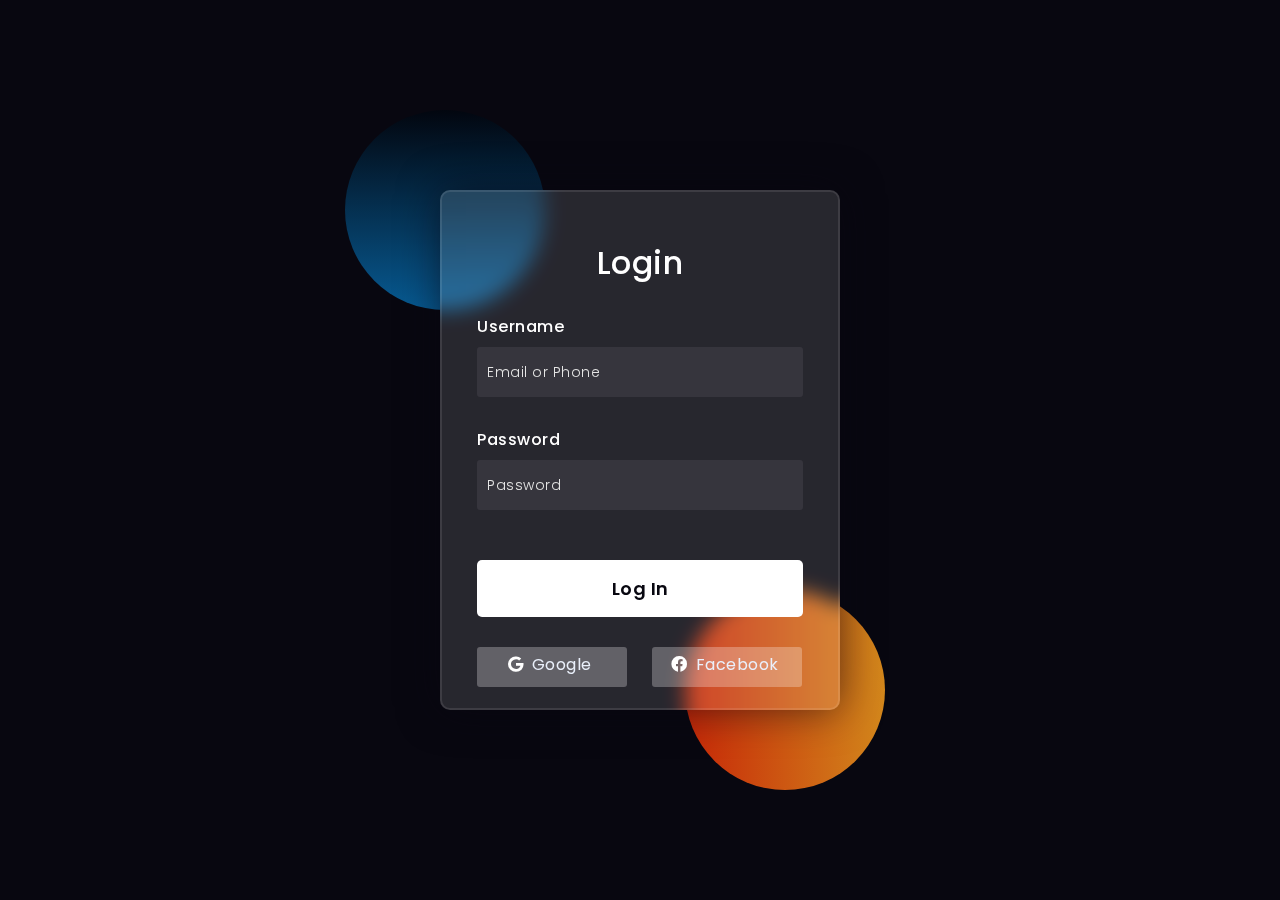
<file: login.html>
<!DOCTYPE html>
<html lang="en">
<head>
  <!-- Design by foolishdeveloper.com -->
    <title>Log In</title>
 
    <link rel="preconnect" href="https://fonts.gstatic.com">
    <link rel="stylesheet" href="https://cdnjs.cloudflare.com/ajax/libs/font-awesome/5.15.4/css/all.min.css">
    <link href="https://fonts.googleapis.com/css2?family=Poppins:wght@300;500;600&display=swap" rel="stylesheet">
    <!--Stylesheet-->
    <style media="screen">
      *,
*:before,
*:after{
    padding: 0;
    margin: 0;
    box-sizing: border-box;
}
body{
    background-color: #080710;
}
.background{
    width: 430px;
    height: 520px;
    position: absolute;
    transform: translate(-50%,-50%);
    left: 50%;
    top: 50%;
}
.background .shape{
    height: 200px;
    width: 200px;
    position: absolute;
    border-radius: 50%;
}
.shape:first-child{
    background: linear-gradient(
      #02060f,
        #075a92
    );
    left: -80px;
    top: -80px;
}
.shape:last-child{
    background: linear-gradient(
        to right,
        #c72808,
        #d3871c
    );
    right: -30px;
    bottom: -80px;
}
form{
    height: 520px;
    width: 400px;
    background-color: rgba(255,255,255,0.13);
    position: absolute;
    transform: translate(-50%,-50%);
    top: 50%;
    left: 50%;
    border-radius: 10px;
    backdrop-filter: blur(10px);
    border: 2px solid rgba(255,255,255,0.1);
    box-shadow: 0 0 40px rgba(8,7,16,0.6);
    padding: 50px 35px;
}
form *{
    font-family: 'Poppins',sans-serif;
    color: #ffffff;
    letter-spacing: 0.5px;
    outline: none;
    border: none;
}
form h3{
    font-size: 32px;
    font-weight: 500;
    line-height: 42px;
    text-align: center;
}

label{
    display: block;
    margin-top: 30px;
    font-size: 16px;
    font-weight: 500;
}
input{
    display: block;
    height: 50px;
    width: 100%;
    background-color: rgba(255,255,255,0.07);
    border-radius: 3px;
    padding: 0 10px;
    margin-top: 8px;
    font-size: 14px;
    font-weight: 300;
}
::placeholder{
    color: #e5e5e5;
}
button{
    margin-top: 50px;
    width: 100%;
    background-color: #ffffff;
    color: #080710;
    padding: 15px 0;
    font-size: 18px;
    font-weight: 600;
    border-radius: 5px;
    cursor: pointer;
}
.social{
  margin-top: 30px;
  display: flex;
}
.social div{
  background: red;
  width: 150px;
  border-radius: 3px;
  padding: 5px 10px 10px 5px;
  background-color: rgba(255,255,255,0.27);
  color: #eaf0fb;
  text-align: center;
}
.social div:hover{
  background-color: rgba(255,255,255,0.47);
}
.social .fb{
  margin-left: 25px;
}
.social i{
  margin-right: 4px;
}

    </style>
</head>
<body>
    <div class="background">
        <div class="shape"></div>
        <div class="shape"></div>
    </div>
    <form>
        <h3>Login</h3>

        <label for="username">Username</label>
        <input type="text" placeholder="Email or Phone" id="username">

        <label for="password">Password</label>
        <input type="password" placeholder="Password" id="password">

        <button>Log In</button>
        <div class="social">
          <div class="go"><i class="fab fa-google"></i>  Google</div>
          <div class="fb"><i class="fab fa-facebook"></i>  Facebook</div>
        </div>
    </form>
</body>
</html>
</file>
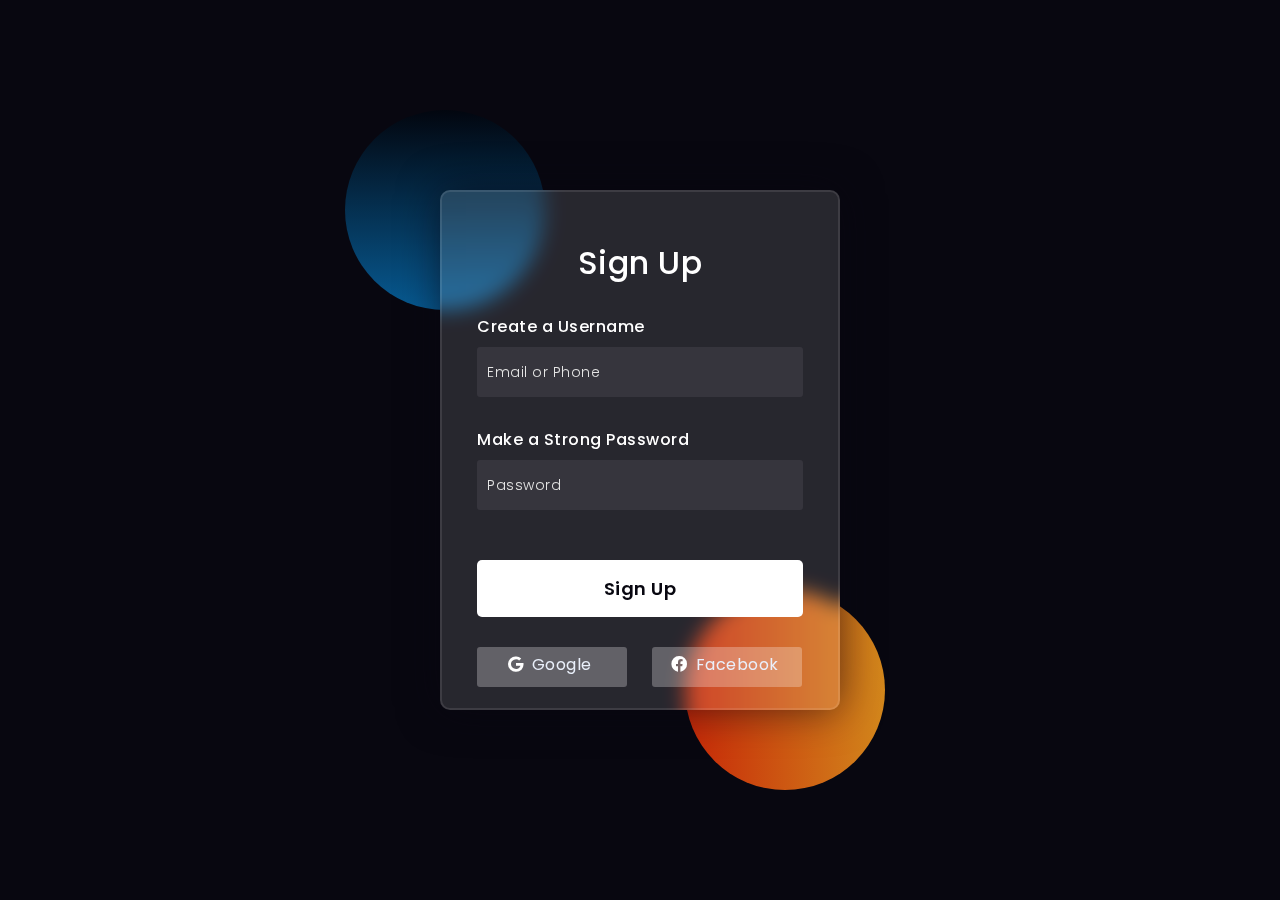
<file: signup.html>
<!DOCTYPE html>
<html lang="en">
<head>
  <!-- Design by foolishdeveloper.com -->
    <title>Sign Up</title>
 
    <link rel="preconnect" href="https://fonts.gstatic.com">
    <link rel="stylesheet" href="https://cdnjs.cloudflare.com/ajax/libs/font-awesome/5.15.4/css/all.min.css">
    <link href="https://fonts.googleapis.com/css2?family=Poppins:wght@300;500;600&display=swap" rel="stylesheet">
    <!--Stylesheet-->
    <style media="screen">
      *,
*:before,
*:after{
    padding: 0;
    margin: 0;
    box-sizing: border-box;
}
body{
    background-color: #080710;
}
.background{
    width: 430px;
    height: 520px;
    position: absolute;
    transform: translate(-50%,-50%);
    left: 50%;
    top: 50%;
}
.background .shape{
    height: 200px;
    width: 200px;
    position: absolute;
    border-radius: 50%;
}
.shape:first-child{
    background: linear-gradient(
        #02060f,
        #075a92
    );
    left: -80px;
    top: -80px;
}
.shape:last-child{
    background: linear-gradient(
        to right,
        #c72808,
        #d3871c
    );
    right: -30px;
    bottom: -80px;
}
form{
    height: 520px;
    width: 400px;
    background-color: rgba(255,255,255,0.13);
    position: absolute;
    transform: translate(-50%,-50%);
    top: 50%;
    left: 50%;
    border-radius: 10px;
    backdrop-filter: blur(10px);
    border: 2px solid rgba(255,255,255,0.1);
    box-shadow: 0 0 40px rgba(8,7,16,0.6);
    padding: 50px 35px;
}
form *{
    font-family: 'Poppins',sans-serif;
    color: #ffffff;
    letter-spacing: 0.5px;
    outline: none;
    border: none;
}
form h3{
    font-size: 32px;
    font-weight: 500;
    line-height: 42px;
    text-align: center;
}

label{
    display: block;
    margin-top: 30px;
    font-size: 16px;
    font-weight: 500;
}
input{
    display: block;
    height: 50px;
    width: 100%;
    background-color: rgba(255,255,255,0.07);
    border-radius: 3px;
    padding: 0 10px;
    margin-top: 8px;
    font-size: 14px;
    font-weight: 300;
}
::placeholder{
    color: #e5e5e5;
}
button{
    margin-top: 50px;
    width: 100%;
    background-color: #ffffff;
    color: #080710;
    padding: 15px 0;
    font-size: 18px;
    font-weight: 600;
    border-radius: 5px;
    cursor: pointer;
}
.social{
  margin-top: 30px;
  display: flex;
}
.social div{
  background: red;
  width: 150px;
  border-radius: 3px;
  padding: 5px 10px 10px 5px;
  background-color: rgba(255,255,255,0.27);
  color: #eaf0fb;
  text-align: center;
}
.social div:hover{
  background-color: rgba(255,255,255,0.47);
}
.social .fb{
  margin-left: 25px;
}
.social i{
  margin-right: 4px;
}

    </style>
</head>
<body>
    <div class="background">
        <div class="shape"></div>
        <div class="shape"></div>
    </div>
    <form>
        <h3>Sign Up</h3>

        <label for="username">Create a Username</label>
        <input type="text" placeholder="Email or Phone" id="username">

        <label for="password">Make a Strong Password</label>
        <input type="password" placeholder="Password" id="password">

        <button>Sign Up</button>
        <div class="social">
          <div class="go"><i class="fab fa-google"></i>  Google</div>
          <div class="fb"><i class="fab fa-facebook"></i>  Facebook</div>
        </div>
    </form>
</body>
</html>
</file>
